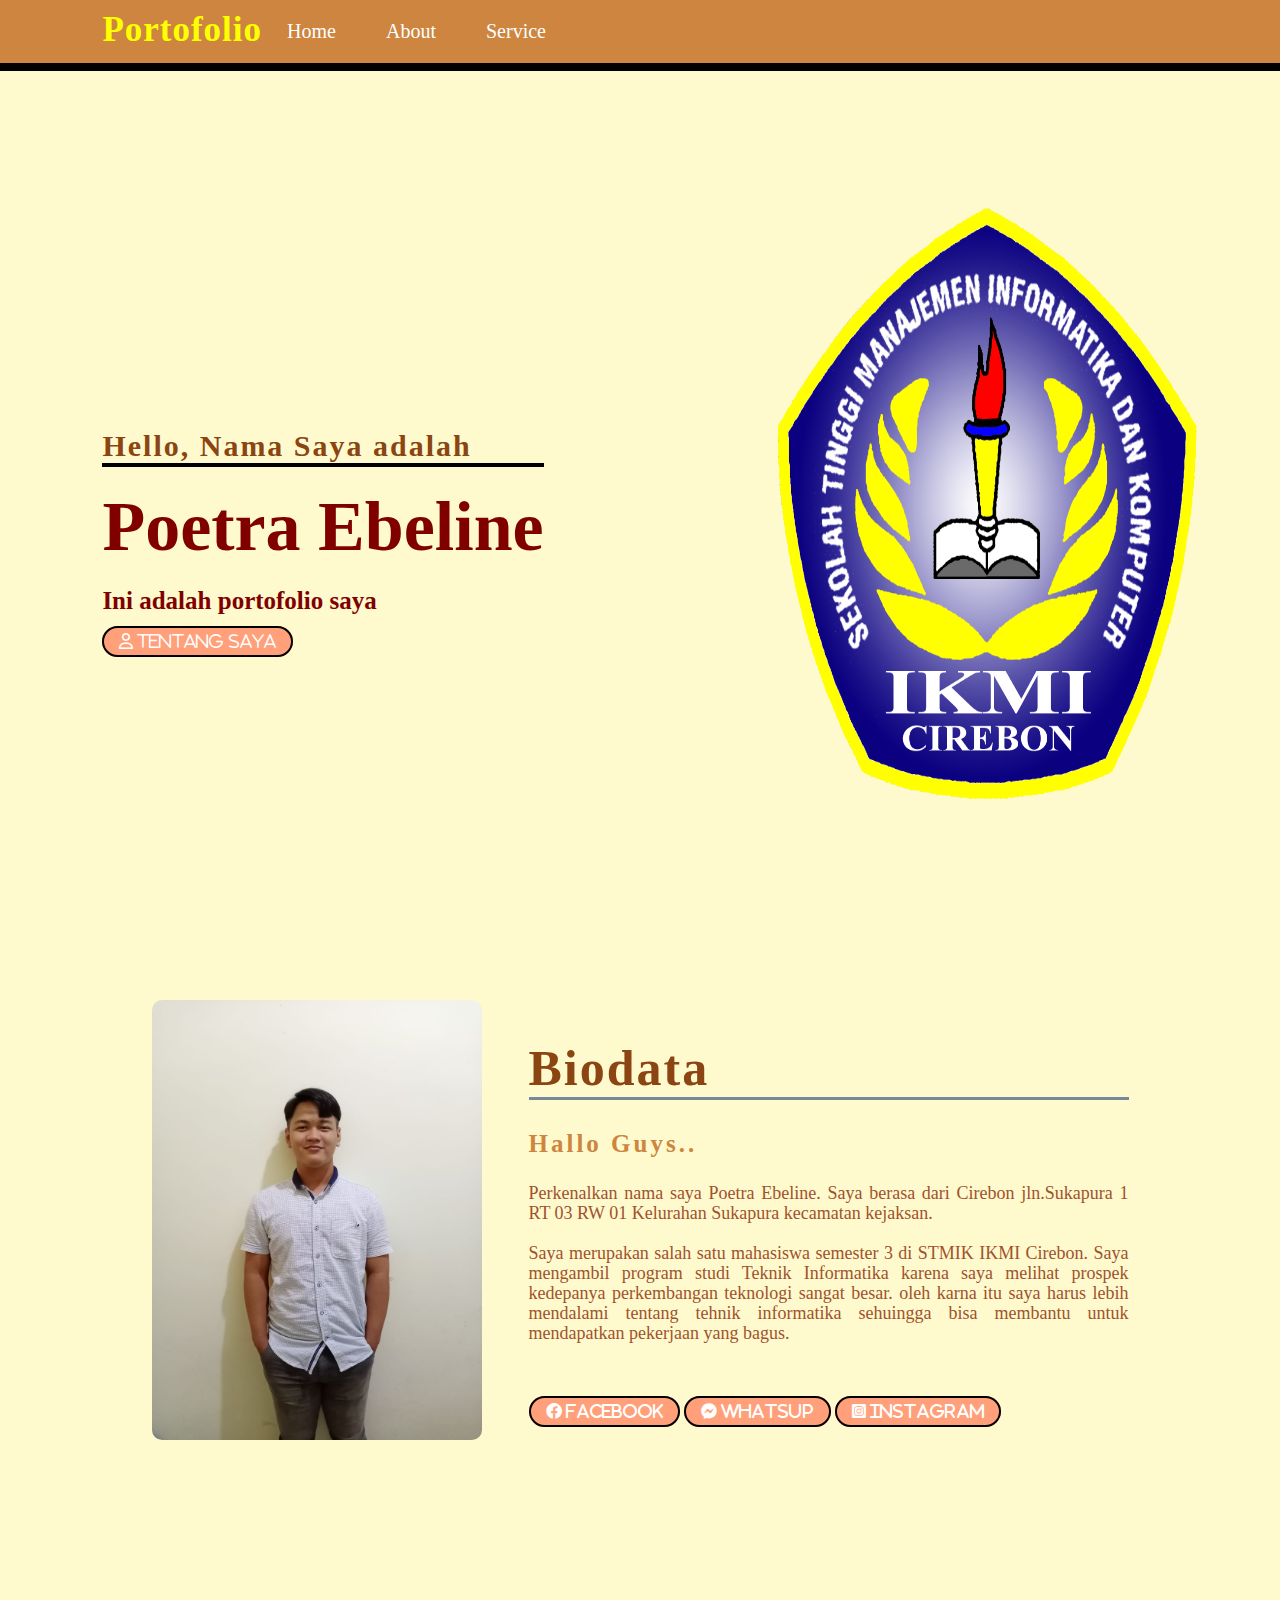
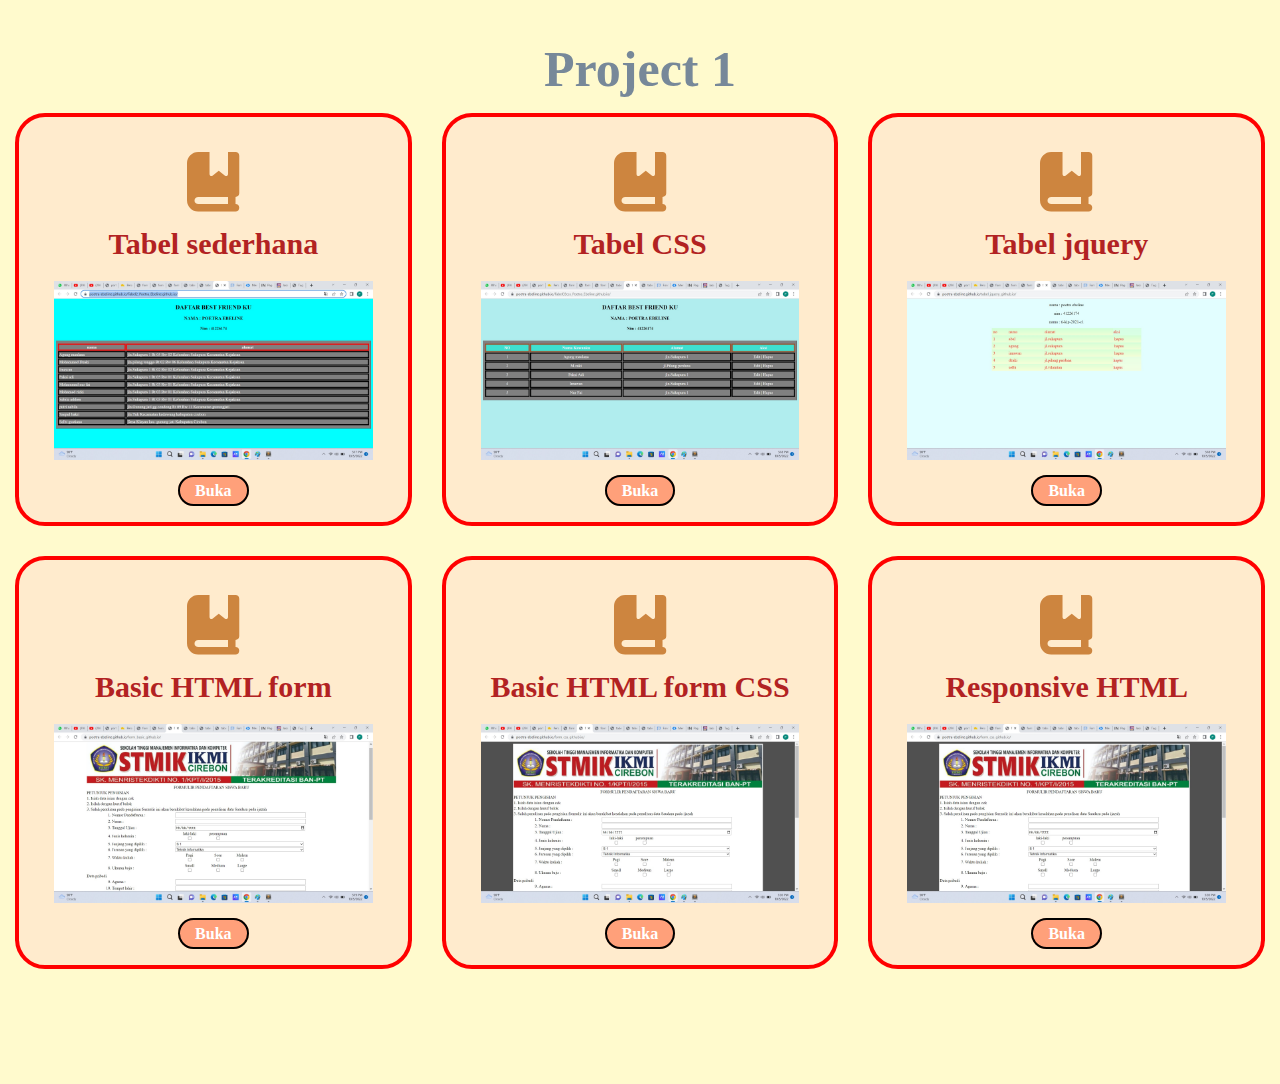
<file: index.html>
<!DOCTYPE html>
<html>
<head>
	<meta charset="utf-8">
	<meta name="viewport" content="width=device-width, initial-scale=1">
	<link rel="stylesheet" href="fontawesome/css/all.min.css">
	<link rel="stylesheet" type="text/css" href="css/style.css">
	<title>portofolio</title>
</head>
<body>
<div class="home" id="home-1">
	
	<nav >
	<h2 class="portofolio">Portofolio</h2>
	<ul class="nav">
		<li><a href="#home-1">Home</a></li>
		<li><a href="#biodata_1">About</a></li>
		<li><a href="#project1">Service</a> </li>
	</ul>
	</nav>
	<div class="isi">
	<h4>Hello, Nama Saya adalah </h4>
	<h1>Poetra Ebeline</h1>
	<h3>Ini adalah portofolio saya</h3>
	<br>
	<a href="#" class="button"><i class="fa-regular fa-user"> Tentang saya</i></a>
	</div>
	<div class="gambar">
	<img src="ikmi_logo.png">
	</div>
</div>
<section class="biodata" id="biodata_1">
	<div class="biodata_saya" id="biodata_2">
	<img src="biodata.jpeg">
		<div class="biodata_text"> 
		<h1> Biodata</h1>
		<h2>Hallo Guys..</h2>
		<p>Perkenalkan nama saya Poetra Ebeline. Saya berasa dari Cirebon jln.Sukapura 1 RT 03 RW 01 Kelurahan Sukapura kecamatan kejaksan. <br><br>
		Saya merupakan salah satu mahasiswa semester 3 di STMIK IKMI Cirebon. Saya mengambil program studi Teknik Informatika karena saya melihat prospek kedepanya perkembangan teknologi sangat besar. oleh karna itu saya harus lebih mendalami tentang tehnik informatika  sehuingga bisa membantu untuk mendapatkan pekerjaan yang bagus.</p>
		<a href="https://www.facebook.com/putra.naxzarsenal" class="button"><i class="fa-brands fa-facebook">	Facebook</i></a>
		<a href="https://api.whatsapp.com/send/?phone=6289520522184&text&type=phone_number&app_absent=0" class="button"><i class="fa-brands fa-facebook-messenger">	Whatsup</i></a>
		<a href="#" class="button"><i class="fa-brands fa-square-instagram">	Instagram</i></a>
		</div>
	</div>
</section>
<section class="project" id="project1">
	<div class="title"><h2>Project <span>1</span></h2> </div>
		<div class="kotak">
			<div class="card">
			<i class="fa-sharp fa-solid fa-book-bookmark"></i>
			<h5>Tabel sederhana</h5>
			<div class="konten"><img src="tabel.jpg"><br><br>
			<a href="https://poetra-ebeline.github.io/Tabel2_Poetra_Ebeline.github.io/" class="button">Buka</a></div>
		</div>
		<div class="card">
			<i class="fa-sharp fa-solid fa-book-bookmark"></i>
			<h5>Tabel CSS</h5>
			<div class="konten"><img src="tabel_css.jpg"><br><br>
			<a href="https://poetra-ebeline.github.io/Tabel03css_Poetra_Ebeline.github.io/" class="button">Buka</a></div>
		</div>
		<div class="card">
			<i class="fa-sharp fa-solid fa-book-bookmark"></i>
			<h5>Tabel jquery</h5>
			<div class="konten"><img src="tabel_jquery.jpg"><br><br>
			<a href="https://poetra-ebeline.github.io/tabel_jquery_github.io/" class="button">Buka</a></div>
		</div>
		</div>
		<div class="kotak">
		<div class="card">
			<i class="fa-sharp fa-solid fa-book-bookmark"></i>
			<h5>Basic HTML form</h5>
			<div class="konten"><img src="form_basic.jpg"><br><br>
			<a href="https://poetra-ebeline.github.io/form_basic_github.io/" class="button">Buka</a></div>
		</div>
		<div class="card">
			<i class="fa-sharp fa-solid fa-book-bookmark"></i>
			<h5>Basic HTML form CSS</h5>
			<div class="konten"><img src="form_css.jpg"><br><br>
			<a href="https://poetra-ebeline.github.io/form_css_github.io/" class="button">Buka</a></div>
		</div>
		<div class="card">
			<i class="fa-sharp fa-solid fa-book-bookmark"></i>
			<h5>Responsive HTML</h5>
			<div class="konten"><img src="form_css_responsive.jpg"><br><br>
			<a href="https://poetra-ebeline.github.io/form_responsive_github.io/" class="button">Buka</a></div>
		</div>
	</div>
</section>

</body>
</html>
</file>
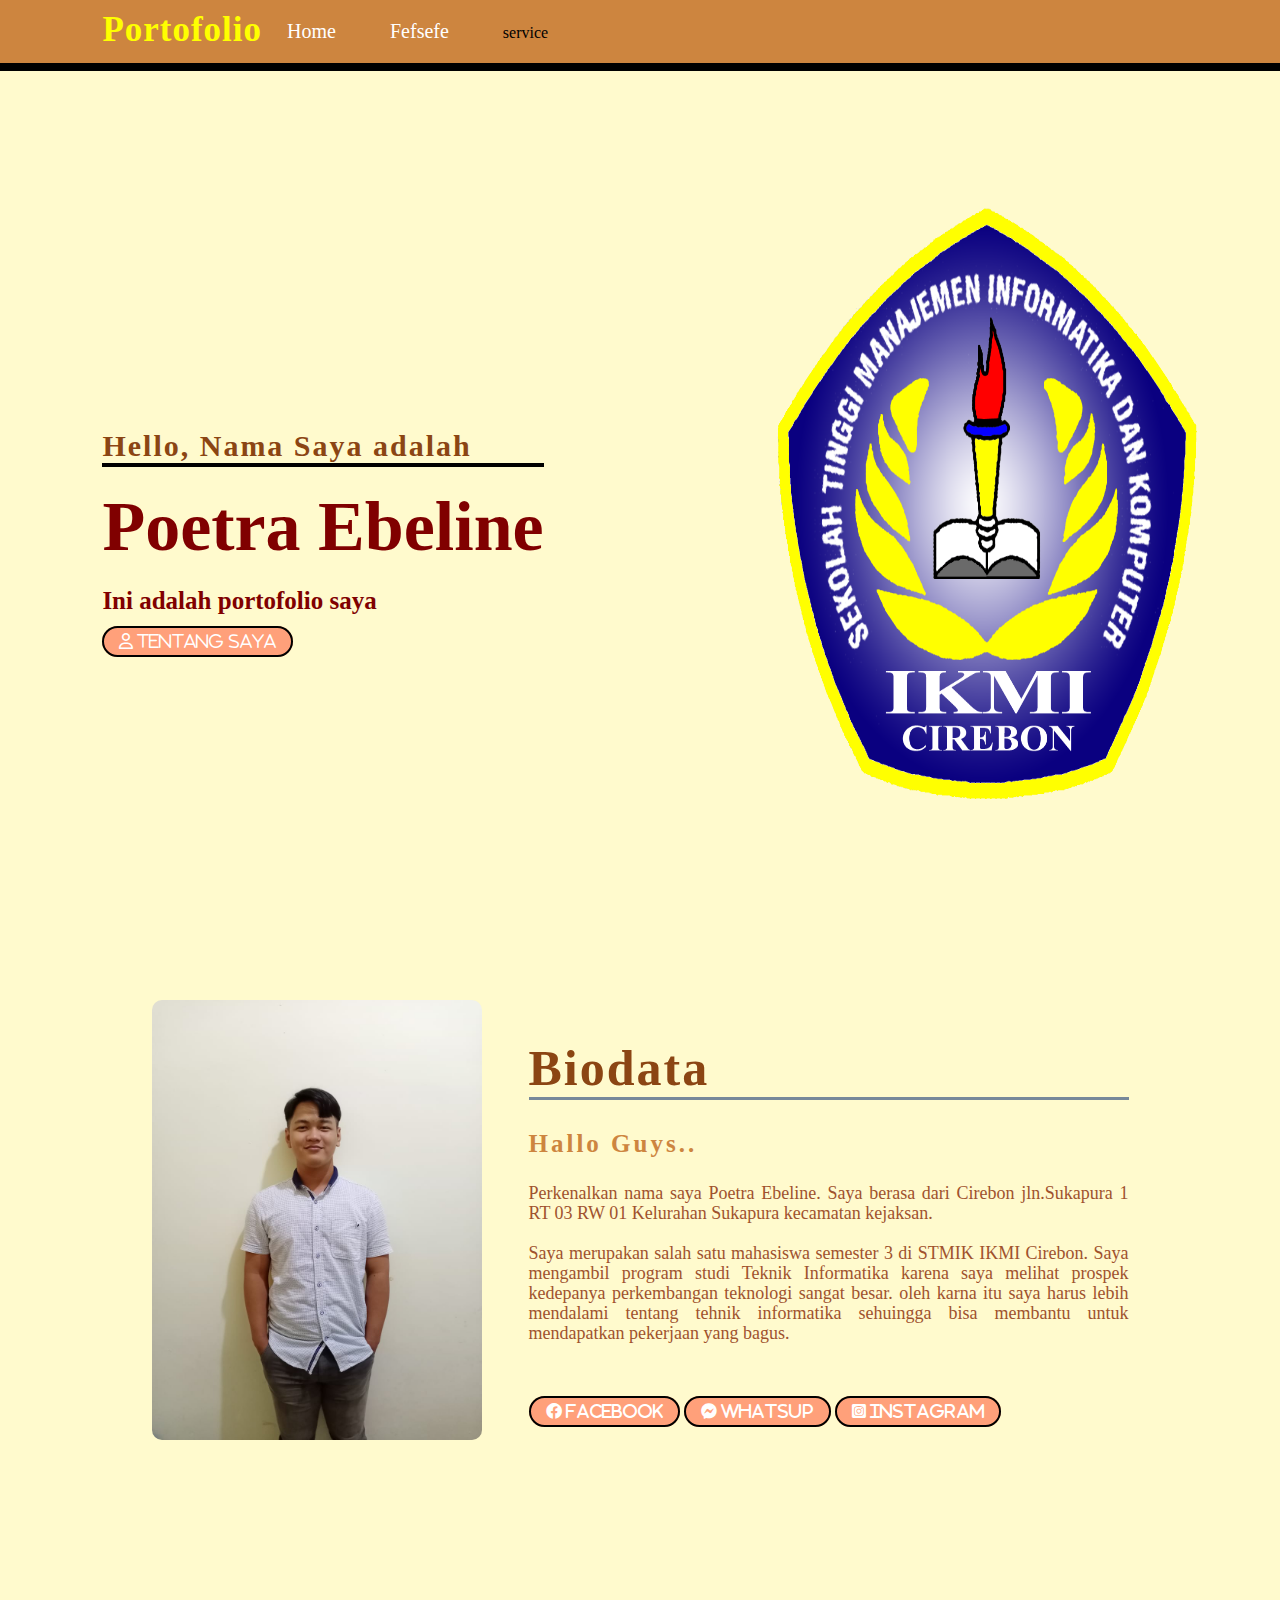
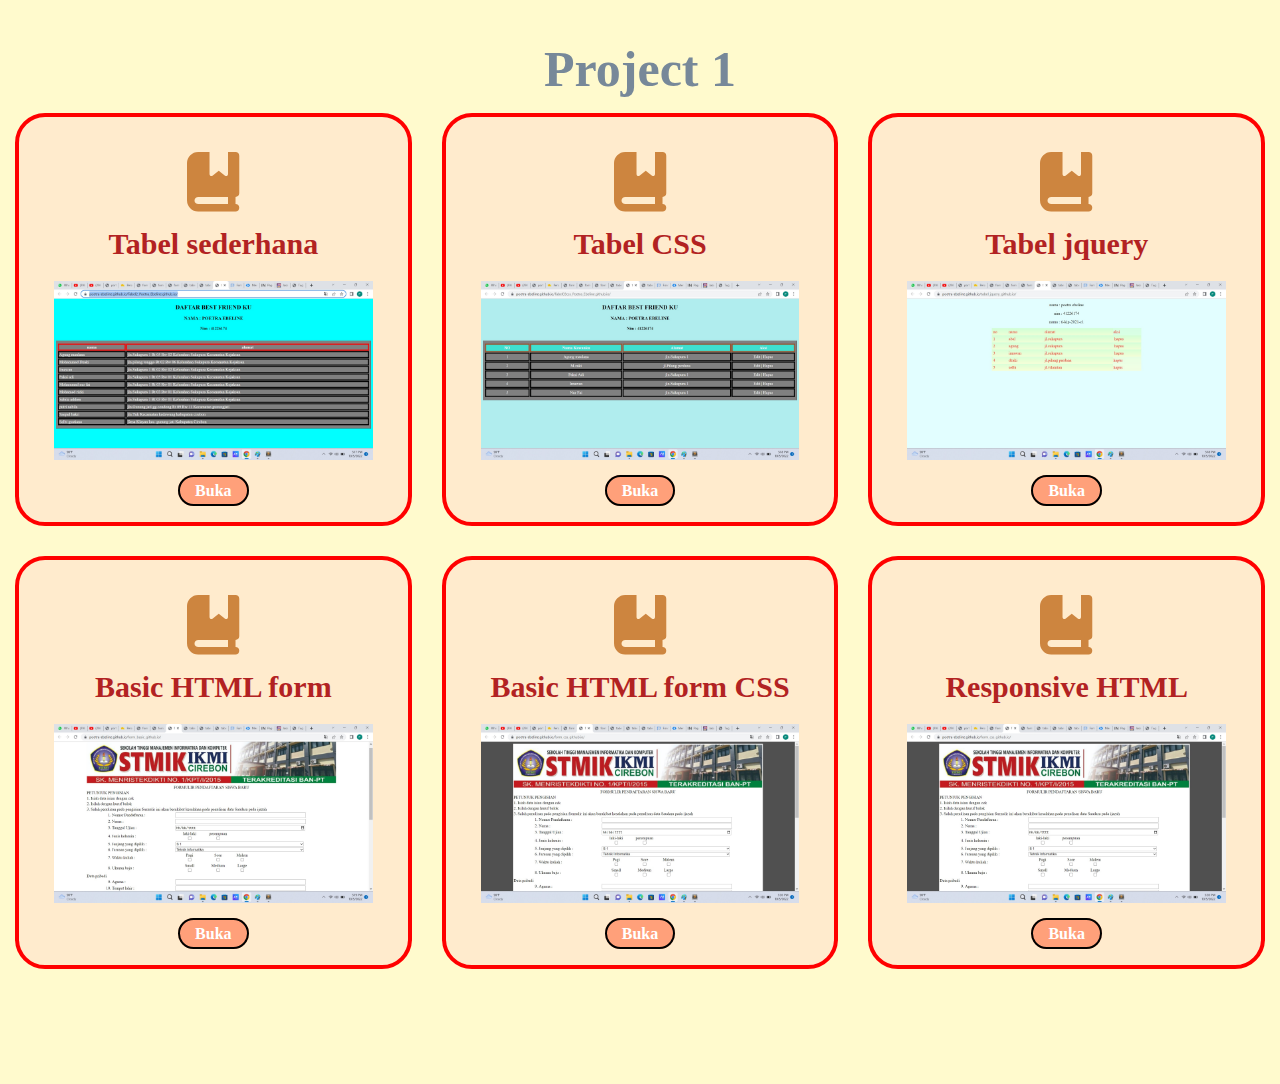
<file: cek.html>
<!DOCTYPE html>
<html>
<head>
	<meta charset="utf-8">
	<meta name="viewport" content="width=device-width, initial-scale=1">
	<link rel="stylesheet" href="fontawesome/css/all.min.css">
	<link rel="stylesheet" type="text/css" href="css/style.css">
	<title>portofolio</title>
</head>
<body>
<div class="home" id="home-1">
	
	<nav >
	<h2 class="portofolio">Portofolio</h2>
	<ul>
		<li ><a href="#home-1">home</a></li>
		<li><a href="#biodata_2">fefsefe</a></li>
		<li>service</li>
	</ul>
	</nav>
	<div class="isi">
	<h4>Hello, Nama Saya adalah </h4>
	<h1>Poetra Ebeline</h1>
	<h3>Ini adalah portofolio saya</h3>
	<br>
	<a href="#" class="button"><i class="fa-regular fa-user"> Tentang saya</i></a>
	</div>
	<div class="gambar">
	<img src="ikmi_logo.png">
	</div>
</div>
<section class="biodata" >
	<div class="biodata_saya" id="biodata_2">
	<img src="biodata.jpeg">
		<div class="biodata_text"> 
		<h1> Biodata</h1>
		<h2>Hallo Guys..</h2>
		<p>Perkenalkan nama saya Poetra Ebeline. Saya berasa dari Cirebon jln.Sukapura 1 RT 03 RW 01 Kelurahan Sukapura kecamatan kejaksan. <br><br>
		Saya merupakan salah satu mahasiswa semester 3 di STMIK IKMI Cirebon. Saya mengambil program studi Teknik Informatika karena saya melihat prospek kedepanya perkembangan teknologi sangat besar. oleh karna itu saya harus lebih mendalami tentang tehnik informatika  sehuingga bisa membantu untuk mendapatkan pekerjaan yang bagus.</p>
		<a href="https://www.facebook.com/putra.naxzarsenal" class="button"><i class="fa-brands fa-facebook">	Facebook</i></a>
		<a href="https://api.whatsapp.com/send/?phone=6289520522184&text&type=phone_number&app_absent=0" class="button"><i class="fa-brands fa-facebook-messenger">	Whatsup</i></a>
		<a href="#" class="button"><i class="fa-brands fa-square-instagram">	Instagram</i></a>
		</div>
	</div>
</section>
<section class="project" id="project1">
	<div class="title"><h2>Project <span>1</span></h2> </div>
		<div class="kotak">
			<div class="card">
			<i class="fa-sharp fa-solid fa-book-bookmark"></i>
			<h5>Tabel sederhana</h5>
			<div class="konten"><img src="tabel.jpg"><br><br>
			<a href="https://poetra-ebeline.github.io/Tabel2_Poetra_Ebeline.github.io/" class="button">Buka</a></div>
		</div>
		<div class="card">
			<i class="fa-sharp fa-solid fa-book-bookmark"></i>
			<h5>Tabel CSS</h5>
			<div class="konten"><img src="tabel_css.jpg"><br><br>
			<a href="https://poetra-ebeline.github.io/Tabel03css_Poetra_Ebeline.github.io/" class="button">Buka</a></div>
		</div>
		<div class="card">
			<i class="fa-sharp fa-solid fa-book-bookmark"></i>
			<h5>Tabel jquery</h5>
			<div class="konten"><img src="tabel_jquery.jpg"><br><br>
			<a href="https://poetra-ebeline.github.io/tabel_jquery_github.io/" class="button">Buka</a></div>
		</div>
		</div>
		<div class="kotak">
		<div class="card">
			<i class="fa-sharp fa-solid fa-book-bookmark"></i>
			<h5>Basic HTML form</h5>
			<div class="konten"><img src="form_basic.jpg"><br><br>
			<a href="https://poetra-ebeline.github.io/form_basic_github.io/" class="button">Buka</a></div>
		</div>
		<div class="card">
			<i class="fa-sharp fa-solid fa-book-bookmark"></i>
			<h5>Basic HTML form CSS</h5>
			<div class="konten"><img src="form_css.jpg"><br><br>
			<a href="https://poetra-ebeline.github.io/form_css_github.io/" class="button">Buka</a></div>
		</div>
		<div class="card">
			<i class="fa-sharp fa-solid fa-book-bookmark"></i>
			<h5>Responsive HTML</h5>
			<div class="konten"><img src="form_css_responsive.jpg"><br><br>
			<a href="https://poetra-ebeline.github.io/form_responsive_github.io/" class="button">Buka</a></div>
		</div>
	</div>
</section>

</body>
</html>
</file>
<file: css/style.css>
*{
padding: 0;
margin: 0;
text-decoration: none;	
}
.home{
	height: 100vh;
	width: 100%;
	background-color: 	#FFFACD;
}
nav	{
	display: flex;
	padding-top: 10px;
	padding-bottom: 10px;
	padding-right: 8%;
	padding-left: 8%;
	background-color: #CD853F;
	border-bottom: 8px solid black;
}
.portofolio{
	color: yellow;
	font-size: 35px;
	letter-spacing: 1px;
	cursor: pointer;

}
.nav{	
	display: flex;
	align-items: center;
	justify-content: center;

}
nav ul li {
	list-style-type: none;
	display: inline-block;
	padding: 10px 25px;
}
nav ul li a {
 color: white;
 font-size: 20px;
 text-transform: capitalize;
}
/*nav ul li a:hover {
	color: red;
	transition: 0,5s;
}
*/
.gambar {
	width: 50%;
	height: 90%;
	position:absolute;
	bottom: 0;
	right:30px;
	top: 1%;
}
.gambar img{
	height: 80%;
	width: 70%;
	position: absolute;
	bottom: 0;
	right: 20%;
	transform: translateX(20%);
}
.isi {
	position: absolute;
	top: 60%;
	left: 8%;
	transform: translateY(-50%);
}
h4 {
	color: #8B4513;
	letter-spacing: 2px;
	font-size: 30px;
	border-bottom: 4px solid black;
	top: 10px;
}
h1	{
	color: #800000;
	font-size: 70px;
	margin: 20px 0 20px;
}
h3{
	top: 70%;
	color: #800000;
	font-size: 25px;
}
.button{
	background-color: #FFA07A;
	color: white;
	border: 2px solid black;
	font-weight: bold;
	border-radius: 30px;
	padding: 5px 15px;	
}
.biodata{
	width: 100%;
	padding: 100px 0;
	background-color: #FFFACD;
}
.biodata_saya{
	width: 1130px;
	max-width: 80%;
	margin: 0 auto;
	display: flex;
	align-items: center;
	justify-content: space-around;
}
.biodata_saya img{
	height: auto;
	width: 330px;
	border-radius: 10px;

}
.biodata_text{
	width: 600px;
}
.biodata_text h1{
	color: #8B4513;
	letter-spacing: 2px;
	font-size: 50px;
	border-bottom: 4px solid black;
	margin-bottom: 30px;
	border-bottom: 3px solid #778899;
}
.biodata_text h2{
	color: #CD853F;
	letter-spacing: 3px;
	font-size: 25px;
	margin-bottom: 25px;
	text-transform: capitalize;
}
.biodata p{
	color: 	#A0522D;
	font-size: 18px;
	margin-bottom: 60px;
	text-align:justify;
	line-height: 20px;
}

.project{
	width: 100%;
	padding: 100px 0;
	background-color: #FFFACD;
}
.title h2{
	color: #778899;
	font-size: 50px;
	width: 100%;
	margin-bottom: 30px auto;
	text-align: center;
}
.kotak{
	display: flex;
	justify-content: center;
	align-items: center;
	min-height: 400px
}
.card{
	height: 365px;
	width: 335px;
	padding: 20px 35px;
	background: #FFEBCD;
	border-radius: 30px;
	margin: 15px;
	overflow: hidden;
	text-align: center;
	border: 4px solid red;
}
.card i{
	font-size: 60px;
	display: block;
	text-align: center;
	margin:15px 0;
	color: #CD853F;
}
.card h5{
	color: #B22222;
	font-size: 30px;
	margin-bottom: 20px;
}
.konten img{
	width: 100%;
	height: 100%;
}
.konten img:hover{
-webkit-transform: scale(1.08);
  transform: scale(1.08);
}
</file>
